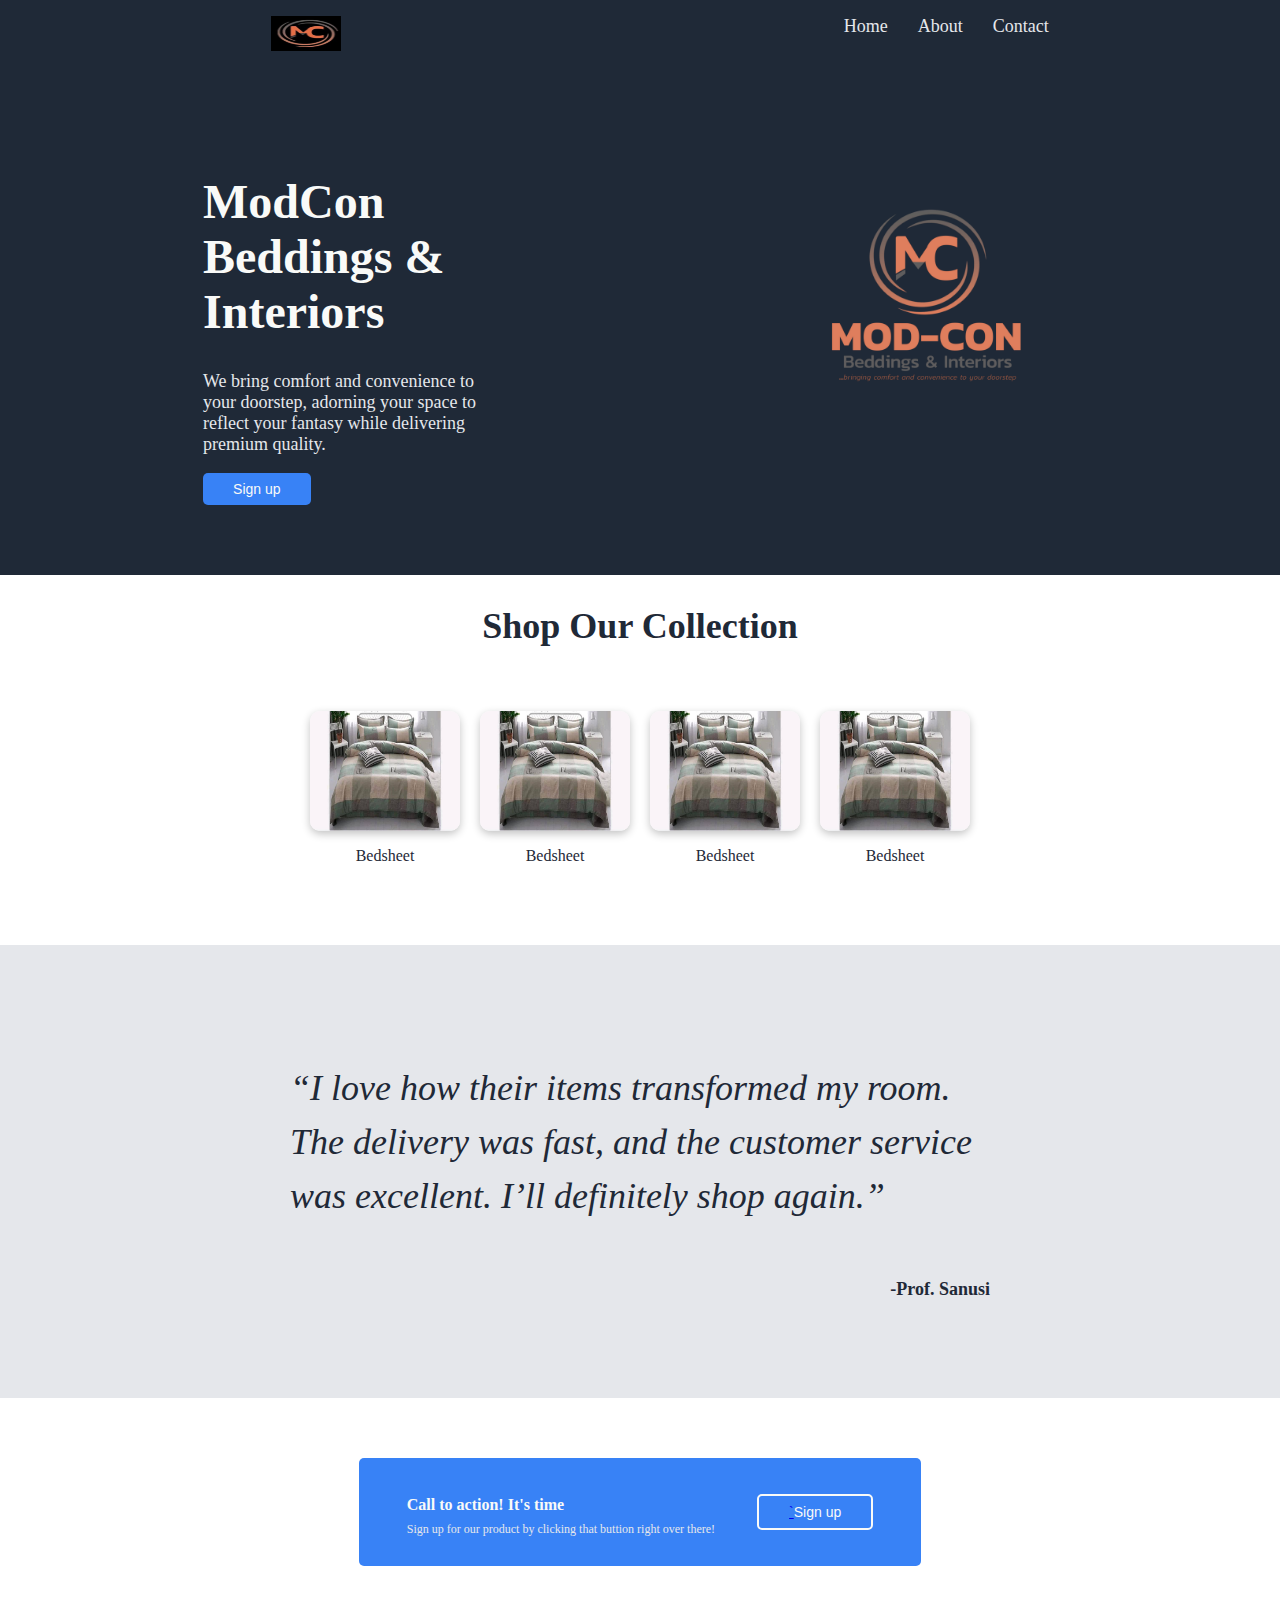
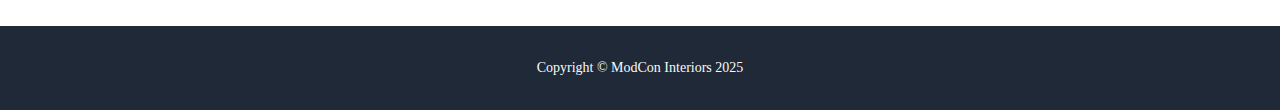
<file: index.html>
<!DOCTYPE html>
<html lang="en">
<head>
    <meta charset="UTF-8">
    <meta name="viewport" content="width=device-width, initial-scale=1.0">
    <link rel="stylesheet" href="style.css">
    <title>Landing Page</title>
</head>
<body>
    <main>
        <header>
            <nav class="navigation-bar">
                <ul>
                    <li><a href="index.html" class="logo-img"><img src="./Image/ModCon-logo.png" width="70px" height="35px" alt="ModCon Business Logo"></a></li>
                </ul>
                
                <ul class="navigation-links">
                    <li><a href="#">Home</a></li>
                    <li><a href="#">About</a></li>
                    <li><a href="#">Contact</a></li>
                </ul>
            </nav>
        </header>

        <section class="hero-section">
            <div class="hero-text">
                <h1>ModCon Beddings &amp; Interiors</h1>
                <p>We bring comfort and convenience to your doorstep, adorning your space to reflect your fantasy while delivering premium quality.</p>
                <button>Sign up</button>
            </div>

            <div class="hero-image">
                <img src="./Image/Mod-Con_Logo_name-removebg[1].png" width="300px" height="auto" alt="ModCon Image">
            </div>
        </section>
        
    </main>

    <section>
        <div class="sub-hero-section">
            <h2>Shop Our Collection</h2>
            <div class="items-container">
                <div class=items-image>
                    <img class="bedsheet" src="./Image/Bedsheet 1.jpg" width="150px" height="120px" alt="Blankets">
                    <p>Bedsheet</p>
                </div>
                <div class=items-image>
                    <img class="bedsheet" src="./Image/Bedsheet 1.jpg" width="150px" height="120px" alt="Blankets">
                    <p>Bedsheet</p>
                </div>
                <div class=items-image>
                    <img class="bedsheet" src="./Image/Bedsheet 1.jpg" width="150px" height="120px" alt="Blankets">
                    <p>Bedsheet</p>
                </div>
                <div class=items-image>
                    <img class="bedsheet" src="./Image/Bedsheet 1.jpg" width="150px" height="120px" alt="Blankets">
                    <p>Bedsheet</p>
                </div>
                
            </div> 
        </div>

    </section>


    <div class="testimony">
        <div class="review-container">
            <p class="review">“I love how their items transformed my room. The delivery was fast, and the customer service was excellent. I’ll definitely shop again.”</p>
            <p class="author">-Prof. Sanusi</p>
        </div>
    </div>
     
    <div class="before-footer">
        <div class="call-to-action">
            <div>
                <h4>Call to action! It's time</h4>
                <p class="signup-details">Sign up for our product by clicking that buttion right over there!</p>
            </div>
            <div class="call-to-actio-btn">
                <button> <a href="https://www.instagram.com/modconinteriors/#" target="_blank">`</a>Sign up</button>
            </div>
        </div>
    </div>

    <footer>
        <p>Copyright &copy ModCon Interiors 2025</p>
    </footer>
    </section>
</body>
</html>
</file>
<file: style.css>
body {
  box-sizing: border-box;
  padding: 0;
  margin: 0;
  font-family: ;
}

main {
  background-color: #1f2937;
}

.navigation-bar {
  display: flex;
  justify-content: space-around;
}

.navigation-bar ul {
  display: flex;
  justify-content: space-between;
  gap: 30px;
}

.navigation-bar ul li {
  list-style: none;
}

.navigation-bar ul li a:not(.logo) {
  text-decoration: none;
  color: #e5e7eb;
  font-size: 18px;
}

.logo-img {
  /* max-width: 60px; */
  height: 40px;
  text-decoration: none;
  color: #f9faf8;
  font-size: 24px;
}

.hero-section {
  display: flex;
  justify-content: space-around;
  /* margin: 30px 10px; */
  padding: 70px;
}

.hero-text {
  width: 27%;
}

.hero-text h1 {
  color: #f9faf8;
  font-size: 48px;
  font-weight: 900;
}

.hero-text p {
  color: #e5e7eb;
  font-size: 18px;
}

.hero-image {
}

button {
  background-color: #3882f6;
  color: #f9faf8;
  padding: 8px 30px;
  border: none;
  border-radius: 5px;
  font-size: 14px;
}

.sub-hero-section {
}

.sub-hero-section h2 {
  color: #1f2937;
  text-align: center;
  font-size: 36px;
  font-weight: bold;
}

.items-container {
  /* max-width: 700px; */
  display: flex;
  justify-content: center;
  gap: 20px;
  margin: 64px 40px;
}

.items-image {
  display: flex;
  flex-direction: column;
  align-items: center;
}

.items-image p {
  color: #1f2937;
}

.bedsheet {
  border-radius: 10px;
  box-shadow: rgba(0, 0, 0, 0.24) 0px 3px 8px;
  /* box-shadow: rgba(50, 50, 93, 0.25) 0px 30px 60px -12px inset,
    rgba(0, 0, 0, 0.3) 0px 18px 36px -18px inset; */
  /* box-shadow: rgba(3, 102, 214, 0.3) 0px 0px 0px 3px; */
}

.testimony {
  background-color: #e5e7eb;
  padding: 80px;
  display: flex;
  justify-content: center;
}

.review-container {
  display: flex;
  max-width: 700px;
  flex-direction: column;
}

.review {
  font-size: 36px;
  color: #1f2937;
  font-style: italic;
  font-weight: 300;
  color: #1f2937;
  max-width: 700px;
  line-height: 1.5;
}

.author {
  max-width: 700px;
  font-size: 18px;
  font-weight: bold;
  color: #1f2937;
  align-self: flex-end;
  margin-top: 20px;
}

.before-footer {
  display: flex;
  justify-content: center;
  margin: 60px 20px;
}

.call-to-action {
  background-color: #3882f6;
  border-radius: 5px;
  max-width: 760px;
  display: flex;
  align-items: center;
  justify-content: space-between;
  gap: 10px;
  padding: 24px 48px;
  line-height: 0.2;
}

h4 {
  color: #f9faf8;
  font-size: 16px;
}

.signup-details {
  color: #e5e7eb;
  font-size: 12px;
}

.call-to-actio-btn {
  border: 2px solid #f9faf8;
  border-radius: 5px;
  margin-left: 32px;
}

button {
  cursor: pointer;
}

footer {
  background-color: #1f2937;
  color: #f9faf8;
  text-align: center;
  font-size: 14px;
  padding: 20px;
}
</file>
